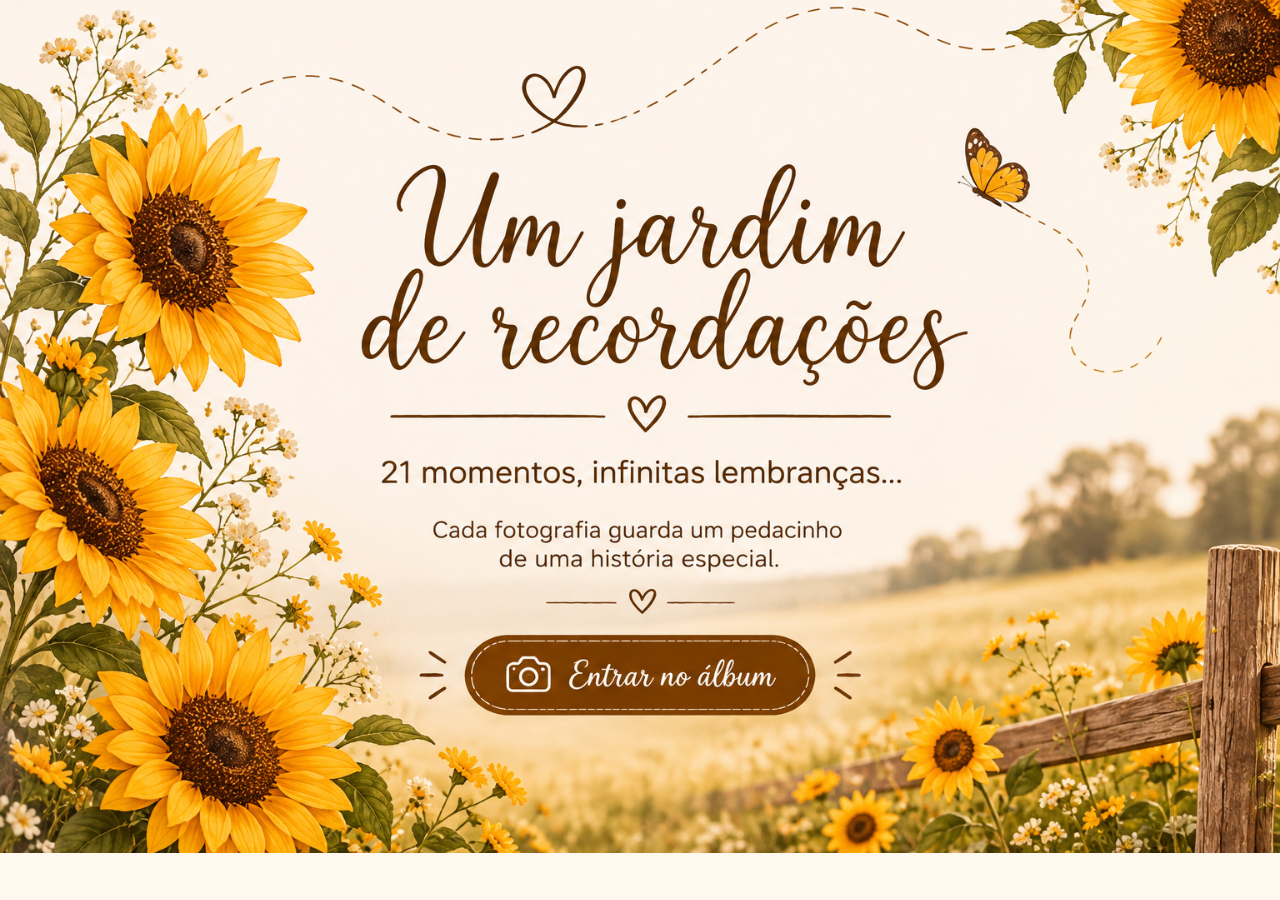
<file: index.html>
<!DOCTYPE html>
<html lang="pt-BR">
<head>
  <meta charset="UTF-8">
  <meta name="viewport" content="width=device-width, initial-scale=1.0">
  <meta name="theme-color" content="#fff8ee">
  <meta name="description" content="Um jardim de recordações: 21 momentos, infinitas lembranças.">
  <title>Jardim de Recordações de Jéssica Fernandes</title>
  <link rel="preconnect" href="https://fonts.googleapis.com">
  <link rel="preconnect" href="https://fonts.gstatic.com" crossorigin>
  <link href="https://fonts.googleapis.com/css2?family=DM+Sans:wght@400;500;600&display=swap" rel="stylesheet">
  <link rel="stylesheet" href="style.css">
</head>
<body class="home-page">
  <main class="cover-wrap">
    <img class="cover-image" src="img/capa.png" alt="Um jardim de recordações, com girassóis e a frase 21 momentos, infinitas lembranças.">
    <a class="cover-hotspot" href="album.html" aria-label="Acesse meu álbum"></a>
  </main>
</body>
</html>
</file>
<file: style.css>
* {
  box-sizing: border-box;
  margin: 0;
  padding: 0;
}

html, body {
  min-height: 100%;
}

body {
  font-family: "DM Sans", Arial, sans-serif;
  background: #fff8ee;
  color: #542b0b;
}

.home-page {
  min-height: 100vh;
  display: flex;
  justify-content: center;
  align-items: flex-start;
}

.cover-wrap {
  width: 100%;
  max-width: 1800px;
  position: relative;
  line-height: 0;
}

.cover-image {
  display: block;
  width: 100%;
  height: auto;
}

/* A área clicável fica exatamente sobre o botão ilustrado na capa. */
.cover-hotspot {
  position: absolute;
  left: 36.2%;
  top: 74.2%;
  width: 27.6%;
  height: 10.2%;
  border-radius: 999px;
  cursor: pointer;
  outline-offset: 5px;
}

.cover-hotspot:focus-visible {
  outline: 3px solid #6e390d;
}

@media (max-width: 600px) {
  .cover-wrap {
    width: 100%;
  }
}
</file>
